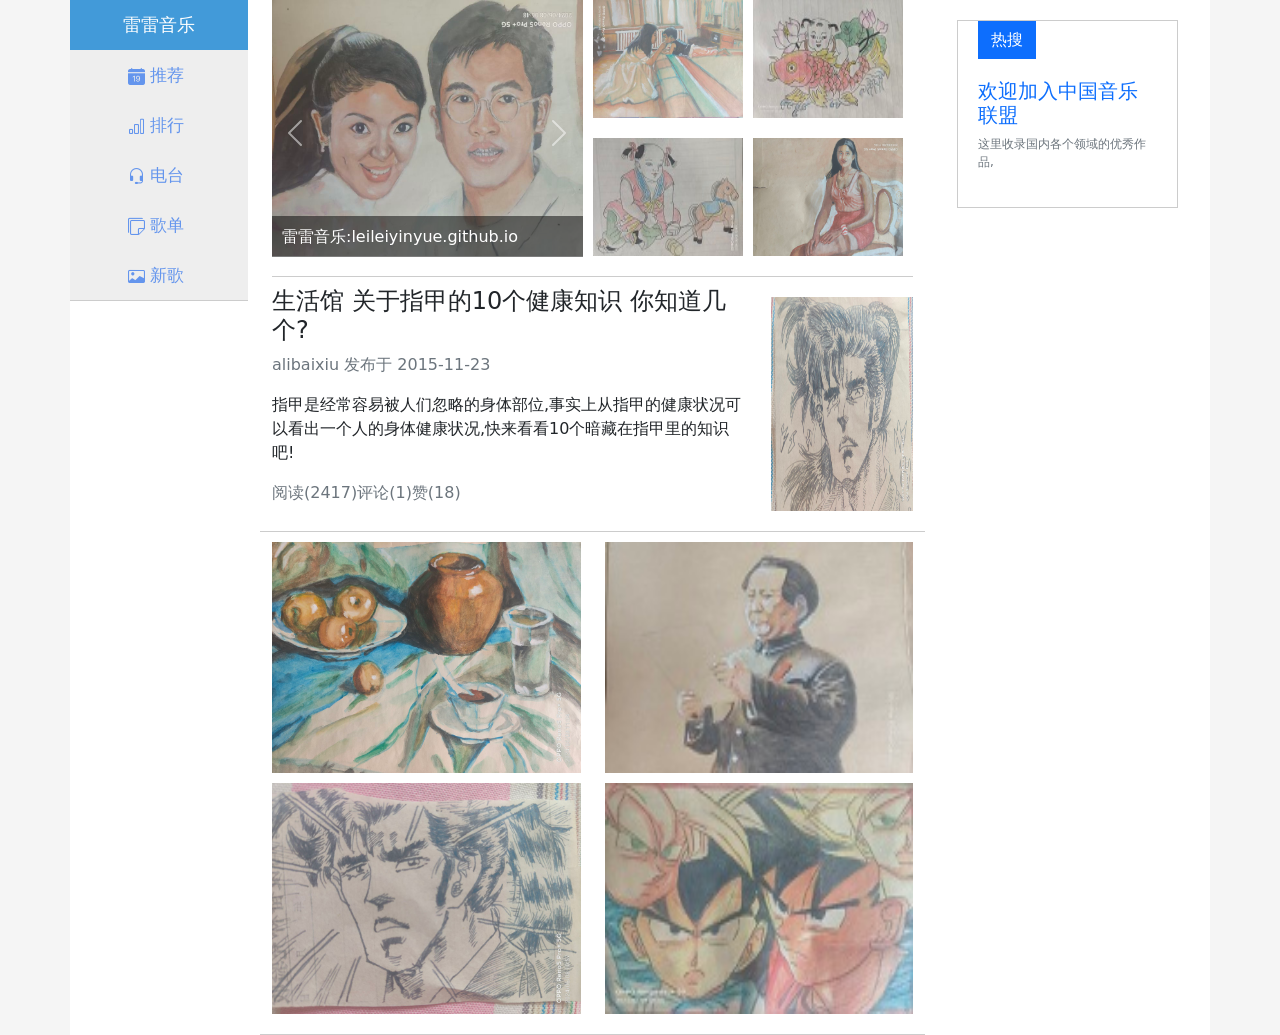
<file: index.html>
<!DOCTYPE html>
<html lang="en">

<head>
  <meta charset="UTF-8">
  <meta name="viewport" content="width=device-width, initial-scale=1.0">
  <meta http-equiv="X-UA-Compatible" content="ie=edge">
  <title>雷雷音乐</title>
  <link rel="stylesheet" href="bootstrap/css/bootstrap.min.css">
  <link rel="stylesheet" href="https://cdn.jsdelivr.net/npm/bootstrap-icons@1.13.1/font/bootstrap-icons.min.css">
  <link rel="stylesheet" href="css/index.css">
  <script charset="UTF-8" id="LA_COLLECT" src="//sdk.51.la/js-sdk-pro.min.js"></script>
<script>LA.init({id:"3M02S67VBN4CPnfw",ck:"3M02S67VBN4CPnfw"})</script>
</head>

<body>
  <div class="container">
    <div class="row">
      <header class="col-md-2">
        <div class="logo">
          <a href="#">
            <!-- <img src="images/logo.png" alt="" class="d-sm-none"> -->
            <span class="d-sm-block">雷雷音乐</span>
          </a>
        </div>
        <div class="nav">
          <ul>
            <li><a href="#" class="bi bi-calendar-date-fill"style=" color: cornflowerblue;">推荐</a></li>
            <li><a href="#" class="bi bi-bar-chart"style=" color: cornflowerblue;">排行</a></li>
            <li><a href="#" class="bi bi-headset"style=" color: cornflowerblue;">电台</a></li>
            <li><a href="#" class="bi bi-stickies"style=" color: cornflowerblue;">歌单</a></li>
            <li><a href="#" class="bi bi-card-image"style=" color: cornflowerblue;">新歌</a></li>
          </ul>
        </div>
      </header>
      <article class="col-md-7">
        <!-- 新闻 -->
        <div class="news clearfix">
          <ul>
            <li>
              <a href="#">
                 <div id="carouselExampleAutoplaying" class="carousel slide" data-bs-ride="carousel">
                <div class="carousel-inner">
                  <div class="carousel-item active">
                    <img src="upload/8.jpg"  alt="...">
                  </div>
                  <div class="carousel-item">
                    <img src="upload/21.jpg"  alt="...">
                  </div>
                  <div class="carousel-item">
                    <img src="upload/6.jpg"  alt="...">
                  </div>
                </div>
                <button class="carousel-control-prev" type="button" data-bs-target="#carouselExampleAutoplaying" data-bs-slide="prev">
                  <span class="carousel-control-prev-icon" aria-hidden="true"></span>
                  <span class="visually-hidden">Previous</span>
                </button>
                <button class="carousel-control-next" type="button" data-bs-target="#carouselExampleAutoplaying" data-bs-slide="next">
                  <span class="carousel-control-next-icon" aria-hidden="true"></span>
                  <span class="visually-hidden">Next</span>
                </button>
              </div>


                <p>雷雷音乐:leileiyinyue.github.io</p>
              </a>
            </li>
            <li>
              <a href="#">
                <img src="upload/6.jpg" alt="">
                <!-- <p>奇了 成都一小区护卫长得像马云 市民纷纷求合影</p> -->
              </a>
            </li>
            <li>
              <a href="#">
                <img src="upload/雷雷2.jpg" alt="">
                <!-- <p>奇了 成都一小区护卫长得像马云 市民纷纷求合影</p> -->
              </a>
            </li>
            <li>
              <a href="#">
                <img src="upload/雷雷4.jpg" alt="">
                <!-- <p>奇了 成都一小区护卫长得像马云 市民纷纷求合影</p> -->
              </a>
            </li>
            <li>
              <a href="#">
                <img src="upload/雷雷5.jpg" alt="">
                <!-- <p>奇了 成都一小区护卫长得像马云 市民纷纷求合影</p> -->
              </a>
            </li>
          </ul>
        </div>
        <!-- 发表 -->
        <div class="publish">
          <div class="row">
            <div class="col-sm-9">
              <h4>生活馆 关于指甲的10个健康知识 你知道几个?</h4>
              <p class="text-muted">alibaixiu 发布于 2015-11-23</p>
              <p>指甲是经常容易被人们忽略的身体部位,事实上从指甲的健康状况可以看出一个人的身体健康状况,快来看看10个暗藏在指甲里的知识吧!</p>
              <p class="text-muted">阅读(2417)评论(1)赞(18)</p>
            </div>
            <div class="col-sm-3 pic">
              <img src="upload/风景3.jpg" alt="">
            </div>
          </div>
          <div class="row">
            <div class="col-lg-6 col-md-6 col-sm-6"><a href="拼图页面.html"><img src="upload/风景1.jpg" alt=""></a></div>
            <div class="col-lg-6 col-md-6 col-sm-6"><img src="upload/来.jpg" alt=""></div>
            <div class="col-lg-6 col-md-6 col-sm-6"><img src="upload/风景2.jpg" alt=""></div>
            <div class="col-lg-6 col-md-6 col-sm-6"><img src="upload/雷雷.jpg" alt=""></div>


          </div>
        </div>
      </article>
      <aside class="col-md-3">
        <!-- <a href="#" class="banner">
          <img src="upload/zgboke.jpg" alt="">
        </a> -->
        <a href="#" class="hot">
          <span class="btn btn-primary">热搜</span>
          <h5 class="text-primary">欢迎加入中国音乐联盟</h5>
          <p class="text-muted">这里收录国内各个领域的优秀作品,</p>
        </a>
      </aside>
    </div>
  </div>
</body>
<script src="bootstrap/js/bootstrap.bundle.js"></script>

</html>
</file>
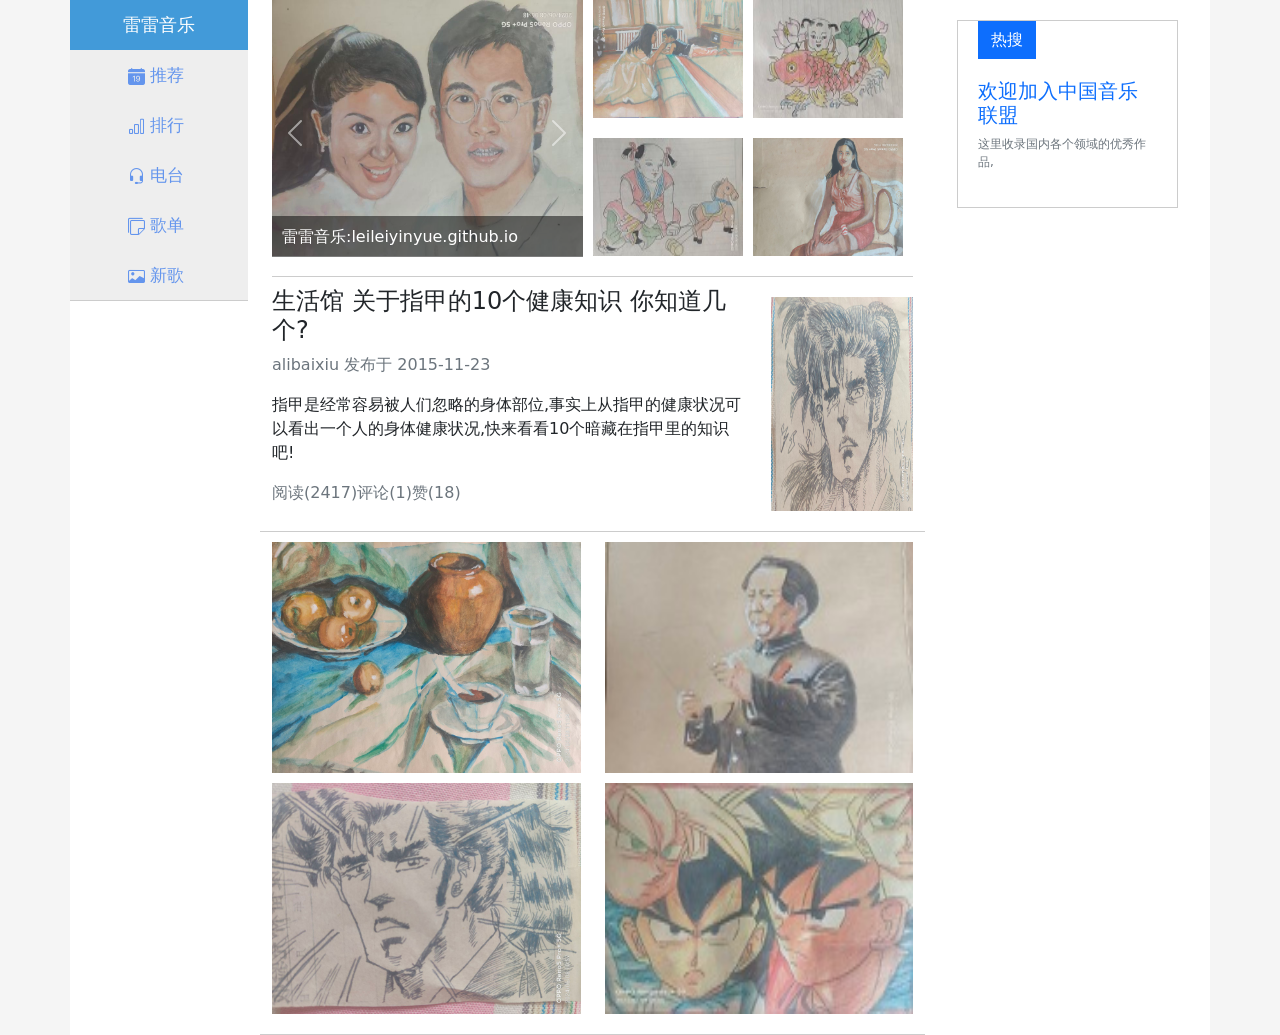
<file: 拼图成功页面1.html>
<!DOCTYPE html>
<html lang="zh-CN">
<head>

<noscript>
<style>
html,body{height:100%;overflow:hidden;margin:0;padding:0;}
.mask-box{
    position:fixed;inset:0;background:#000;color:#fff;
    display:flex;align-items:center;justify-content:center;
    font-size:16px;z-index:999999;
    padding:20px;text-align:center;
}
body>*{display:none !important;visibility:hidden !important;}
</style>
<div class="mask-box">
    页面需要开启JavaScript才能正常使用，请在浏览器设置允许JS后刷新页面
</div>
</noscript>
<meta charset="UTF-8">
<meta name="viewport" content="width=device-width, initial-scale=1.0, maximum-scale=1.0, minimum-scale=1.0, user-scalable=no">

<!-- 禁止缓存三行 -->
<meta http-equiv="Cache-Control" content="no-cache, no-store, must-revalidate">
<meta http-equiv="Pragma" content="no-cache">
<meta http-equiv="Expires" content="0">


<title>音乐播放</title>
<style>
* {
    margin: 0;
    padding: 0;
    box-sizing: border-box;
    font-family: "Alibaba PuHuiTi";
}
body {
    background: #f5f7fa;
    padding-bottom: 130px;
}
.container {
    max-width: 700px;
    margin: 0 auto;
    background: #fff;
    border-radius: 12px;
    padding: 25px;
    box-shadow: 0 2px 15px rgba(0,0,0,0.08);
}
h2 {
    text-align: center;
    color: #222;
    margin-bottom: 25px;
}
.coin-total {
    text-align: center;
    font-size: 18px;
    font-weight: bold;
    color: #ff9800;
    margin: 10px 0;
}
.song-list {
    display: grid;
    gap: 12px;
    margin-bottom: 30px;
}
.song-item {
    padding: 14px 18px;
    background: #f0f4f9;
    border-radius: 8px;
    cursor: pointer;
    transition: all 0.25s;
}
.song-item:hover {
    background: #e2ecf8;
}
.song-item.active {
    background: #2374e1;
    color: #fff;
}

.player-fixed-footer {
    position: fixed;
    bottom: 0;
    left: 0;
    right: 0;
    background: #fff;
    padding: 15px 20px;
    box-shadow: 0 -2px 10px rgba(0,0,0,0.1);
    z-index: 99;
}
.play-control {
    display: flex;
    align-items: center;
    justify-content: center;
    gap: 10px;
    margin-bottom: 10px;
}
.control-btn {
    padding: 10px 16px;
    border: none;
    border-radius: 6px;
    background: #2374e1;
    color: #fff;
    cursor: pointer;
    font-size: 15px;
}
.control-btn:disabled {
    background: #999;
    cursor: not-allowed;
}
audio {
    width: 100%;
}
.tip-text {
    text-align: center;
    color: #666;
    margin: 10px 0;
    font-size: 14px;
}

/* 红包悬浮球（可拖动） */
.circle-progress {
    width: 180px;
    height: 180px;
    position: fixed;
    top: 20px;
    left: 20px;
    user-select: none;
    touch-action: none;
    z-index: 999;
    cursor: pointer;
    transition: opacity 0.3s;
}
@media (max-width: 768px) {
  .circle-progress {
    width: 110px;
    height: 110px;
    top: 15px;
    left: 15px;
  }
}

.circle-bg-dark { fill: #000; stroke: none; }
.circle-bg { fill: none; stroke: #333; stroke-width: 5; }
.circle-bar {
  fill: none;
  stroke: #409eff;
  stroke-width: 5;
  stroke-linecap: round;
  stroke-dasharray: 282.74;
  stroke-dashoffset: 282.74;
}

.red-packet {
  position: absolute;
  top: 50%; left: 50%;
  transform: translate(-50%, -50%);
  width: 160px; height: 160px;
  object-fit: contain;
  pointer-events: none;
}
@media (max-width: 768px) {
  .red-packet { width: 100px; height:100px; }
}

.coin {
  position: absolute;
  top: 50%; left: 50%;
  transform: translate(-50%, -50%);
  font-size: 22px;
  font-weight: bold;
  color: #ff9700;
  opacity: 0;
  pointer-events: none;
  white-space: nowrap;
}
.coin.show { animation: coinFly 4s forwards; }
@keyframes coinFly {
  0% { opacity:1; transform:translate(-50%,-50%); }
  100% { opacity:0; transform:translate(-50%,-140px); }
}
</style>
</head>
<body>

<!-- 红包悬浮球 -->
<div class="circle-progress" id="dragBox">
  <svg width="100%" height="100%" viewBox="0 0 100 100" transform="rotate(-90)">
    <circle class="circle-bg-dark" cx="50" cy="50" r="45"></circle>
    <circle class="circle-bg" cx="50" cy="50" r="45"></circle>
    <circle class="circle-bar" cx="50" cy="50" r="45"></circle>
  </svg>
  <img class="red-packet" src="红包.png" alt="红包">
  <div class="coin" id="coin">+218 金币</div>
</div>
<div style="
        margin: 0 auto 16px auto;
        max-width: 600px;
        padding: 12px 15px;
        border: 2px dashed #e4393c;
        border-radius: 8px;
        background-color: #fff5f5;
        color: #c0392b;
        font-size: 14px;
        line-height: 1.6;
        text-align: center;
    ">
        进度条达到十万金币就不转了, 需要把金币兑换成钱数<br>
        点圆形进度条就可跳转到兑换页面,手机端黑屏无法播放音乐,需要把手机设置成常亮
    </div>

<div class="container">
    <h2>点击歌曲循环播放</h2>
    <p class="tip-text">播放音乐即可领取红包</p>
    <p class="tip-text">暂停则红包停止计时</p>
    <!-- 修改：显示格式和金币页统一，同时保留上限 -->
    <div class="coin-total" id="coinTotal">当前总金币：0 / 每日上限100000</div>
    <div class="song-list" id="songList"></div>
</div>

<div class="player-fixed-footer">
    <div class="play-control">
        <button class="control-btn" id="prevBtn">上一首</button>
        <button class="control-btn" id="playPauseBtn">播放</button>
        <button class="control-btn" id="nextBtn">下一首</button>
    </div>
    <audio id="audioPlayer" controls playsinline webkit-playsinline>
</div>

<script>

// 阻止双指缩放、双击放大
document.addEventListener('touchstart', function(e) {
    // 两根及以上手指直接阻断缩放
    if (e.touches.length > 1) {
        e.preventDefault();
    }
}, { passive: false });

let lastTouchTime = 0;
document.addEventListener('touchend', function(e) {
    const now = Date.now();
    // 300ms内连续点击 = 双击，阻止放大
    if (now - lastTouchTime <= 300) {
        e.preventDefault();
    }
    lastTouchTime = now;
}, { passive: false });
// 页面初始化默认标记为暂停
localStorage.setItem('circleRunning', 'false');

// 验证入口（可保留）
const urlParams = new URLSearchParams(window.location.search);
const key = urlParams.get('key');
const canPlay = !!key && key.length >= 10;

if (!canPlay) {
    alert("请完成验证后进入");
    location.href = "index.html";
}

let songs = [];
let currentIndex = 0;
let isFirstPlay = true;

const songListEl = document.getElementById('songList');
const audioPlayer = document.getElementById('audioPlayer');
const prevBtn = document.getElementById('prevBtn');
const playPauseBtn = document.getElementById('playPauseBtn');
const nextBtn = document.getElementById('nextBtn');
const coinTotal = document.getElementById('coinTotal');
const dragBox = document.getElementById('dragBox');
const circle = document.querySelector('.circle-bar');
const circumference = 2 * Math.PI * 45;

let progress = 0;
let timer = null;

// 音量解锁
document.addEventListener('click', () => {
  audioPlayer.volume = 1;
}, { once: true });

// 金币初始化
if (!localStorage.getItem('userCoin')) localStorage.setItem('userCoin', '0');

// 每日金币上限 & 日期标记
const LIMIT_COIN = 100000;
const today = new Date();
const todayDateStr = `${today.getFullYear()}-${today.getMonth() + 1}-${today.getDate()}`;
// 记录今日是否已达上限
let limitDate = localStorage.getItem('limitDate') || '';

circle.style.strokeDasharray = circumference;
circle.style.strokeDashoffset = circumference;

// 核心判断：是否允许进度条转动/领取金币
function canRunCircle() {
    let coin = parseInt(localStorage.getItem('userCoin') || 0);
    // 跨天：清空上限标记，重置状态
    if (limitDate !== todayDateStr) {
        localStorage.removeItem('limitDate');
        limitDate = '';
    }
    // 金币未满 且 今日未标记上限 → 允许转动
    return coin < LIMIT_COIN;
}

// 同步状态：达上限则停止计时器
function updateCircleStatus() {
    let ok = canRunCircle();
    if (!ok && timer) {
        clearInterval(timer);
        timer = null;
    }
    // 金币达到上限，标记今日已达顶
    let coin = parseInt(localStorage.getItem('userCoin') || 0);
    if (coin >= LIMIT_COIN && limitDate !== todayDateStr) {
        localStorage.setItem('limitDate', todayDateStr);
        limitDate = todayDateStr;
    }
}

// 更新金币显示
function updateCoinDisplay() {
    let coin = parseInt(localStorage.getItem('userCoin') || 0);
    coinTotal.textContent = `当前总金币：${coin} / 每日上限${LIMIT_COIN}`;
    updateCircleStatus();
}
updateCoinDisplay();
setInterval(updateCoinDisplay, 200);
window.addEventListener('storage', updateCoinDisplay);

// 保活：页面切后台/回前台自动续播（黑屏回来也能继续放）
document.addEventListener('visibilitychange', () => {
    if (!document.hidden) {
        // 页面重新可见，如果之前标记为播放状态则自动恢复
        if (localStorage.getItem('circleRunning') === 'true') {
            audioPlayer.play().catch(() => {});
        }
    }
});

// 播放事件
audioPlayer.addEventListener('play', () => {
    // 新增：标记正在播放，金币页开始计时
    localStorage.setItem('circleRunning', 'true');
    if (canRunCircle() && !timer) timer = setInterval(runRotate, 24);//原来是30
});

// 暂停事件
audioPlayer.addEventListener('pause', () => {
    // 新增：标记暂停，金币页停止计时
    localStorage.setItem('circleRunning', 'false');
    clearInterval(timer);
    timer = null;
});

// 歌曲播放完毕自动下一首
audioPlayer.addEventListener('ended', () => {
    clearInterval(timer);
    timer = null;
    currentIndex = (currentIndex + 1) % songs.length;
    play();
});

// 红包转动 + 加金币
function runRotate() {
    if (!canRunCircle()) return;
    progress += 0.06;
    if (progress >= 100) {
        let c = parseInt(localStorage.getItem('userCoin') || 0);
        // 再次校验，防止超上限
        if (c < LIMIT_COIN) {
            localStorage.setItem('userCoin', c + 218);//此处100是转一圈给的金币
            document.getElementById('coin').classList.add('show');
            setTimeout(()=>document.getElementById('coin').classList.remove('show'),4000);
        }
        progress = 0;
    }
    circle.style.strokeDashoffset = circumference - (progress/100)*circumference;
}

// 歌曲列表
function getSongs() {
    return [
        {name:"火火的姑娘", src:"火火的姑娘.mp3"},
        {name:"敖包相恋", src:"敖包相恋.mp3"},
        {name:"好了伤疤忘了疼", src:"好了伤疤忘了疼.mp3"},
        {name:"爱上别人的人", src:"爱上别人的人.mp3"}
    ];
}

function renderSongs() {
    songListEl.innerHTML = '';
    songs = getSongs();
    songs.forEach((s, i) => {
        const d = document.createElement('div');
        d.className = 'song-item';
        d.textContent = s.name;
        d.onclick = () => { currentIndex = i; play(); };
        songListEl.appendChild(d);
    });
    updateActive();
}

function play() {
    if (!songs.length) return;
    audioPlayer.src = songs[currentIndex].src;
    audioPlayer.volume = 1;
    audioPlayer.play().catch(()=>{});
    playPauseBtn.textContent = '暂停';
    isFirstPlay = false;
    updateActive();
}

function updateActive() {
    document.querySelectorAll('.song-item').forEach((it, i) => {
        it.classList.toggle('active', i === currentIndex);
    });
}

playPauseBtn.onclick = () => {
    if (isFirstPlay) { play(); return; }
    audioPlayer.paused ? audioPlayer.play() : audioPlayer.pause();
    playPauseBtn.textContent = audioPlayer.paused ? '播放' : '暂停';
};

prevBtn.onclick = () => {
    currentIndex = (currentIndex - 1 + songs.length) % songs.length;
    play();
};
nextBtn.onclick = () => {
    currentIndex = (currentIndex + 1) % songs.length;
    play();
};

// ===================== 修复后拖拽逻辑核心改动 =====================
let isDrag = false, hasMoved = false;
let startX, startY, boxStartLeft, boxStartTop;
const MOVE_THRESHOLD = 6; // 移动6像素才算拖拽，轻微滑动不判定

dragBox.addEventListener('mousedown', e => {
    isDrag = true;
    hasMoved = false;
    startX = e.clientX;
    startY = e.clientY;
    boxStartLeft = dragBox.offsetLeft;
    boxStartTop = dragBox.offsetTop;
});
// touchstart 删除 e.preventDefault()，不拦截click
dragBox.addEventListener('touchstart', e => {
    const t = e.touches[0];
    isDrag = true;
    hasMoved = false;
    startX = t.clientX;
    startY = t.clientY;
    boxStartLeft = dragBox.offsetLeft;
    boxStartTop = dragBox.offsetTop;
});

document.addEventListener('mousemove', e => {
    if (!isDrag) return;
    const moveX = e.clientX - startX;
    const moveY = e.clientY - startY;
    // 超过阈值才标记为拖动
    if(Math.abs(moveX) > MOVE_THRESHOLD || Math.abs(moveY) > MOVE_THRESHOLD) {
        hasMoved = true;
    }
    let L = boxStartLeft + moveX;
    let T = boxStartTop + moveY;
    const boxW = dragBox.offsetWidth;
    const boxH = dragBox.offsetHeight;
    L = Math.max(-boxW * 0.3, Math.min(L, window.innerWidth - boxW * 0.7));
    T = Math.max(-boxH * 0.3, Math.min(T, window.innerHeight - boxH * 0.7));
    dragBox.style.left = L + 'px';
    dragBox.style.top = T + 'px';
});

document.addEventListener('touchmove', e => {
    if (!isDrag) return;
    const t = e.touches[0];
    const moveX = t.clientX - startX;
    const moveY = t.clientY - startY;
    if(Math.abs(moveX) > MOVE_THRESHOLD || Math.abs(moveY) > MOVE_THRESHOLD) {
        hasMoved = true;
    }
    let L = boxStartLeft + moveX;
    let T = boxStartTop + moveY;
    const boxW = dragBox.offsetWidth;
    const boxH = dragBox.offsetHeight;
    L = Math.max(-boxW * 0.3, Math.min(L, window.innerWidth - boxW * 0.7));
    T = Math.max(-boxH * 0.3, Math.min(T, window.innerHeight - boxH * 0.7));
    dragBox.style.left = L + 'px';
    dragBox.style.top = T + 'px';
});

function endDrag() {
    isDrag = false;
}
document.addEventListener('mouseup', endDrag);
document.addEventListener('touchend', endDrag);
document.addEventListener('touchcancel', endDrag);

// 点击跳转逻辑正常触发
dragBox.addEventListener('click', () => {
    if (!hasMoved) {
        window.open("金币页.html", "_blank");
    }
    hasMoved = false;
});
// ======================================================================

renderSongs();

// ===================== 【新增：黑屏/锁屏后台持续播放 - Media Session API】=====================
// 让系统识别为媒体会话，手机黑屏、锁屏后音乐仍可持续播放不中断
// 锁屏界面会显示歌曲名 + 播放/暂停/上一首/下一首控制按钮
(function setupBackgroundPlay() {
    if (!('mediaSession' in navigator)) return;

    // 更新当前歌曲元数据（锁屏控制中心显示歌名和封面）
    function updateMediaMetadata() {
        var song = songs[currentIndex] || { name: '音乐播放' };
        try {
            navigator.mediaSession.metadata = new MediaMetadata({
                title: song.name || '音乐播放',
                artist: '拼图听音乐',
                album: '后台播放中',
                artwork: [
                    { src: '红包.png', sizes: '512x512', type: 'image/png' }
                ]
            });
        } catch(e) {}
    }

    // 同步播放状态到系统（playing / paused）
    function syncPlaybackState() {
        try {
            navigator.mediaSession.playbackState = audioPlayer.paused ? 'paused' : 'playing';
        } catch(e) {}
    }

    // 注册锁屏/通知栏可控动作，让系统接管媒体控制
    try {
        navigator.mediaSession.setActionHandler('play', function() {
            audioPlayer.play().catch(function(){});
            playPauseBtn.textContent = '暂停';
            syncPlaybackState();
        });
        navigator.mediaSession.setActionHandler('pause', function() {
            audioPlayer.pause();
            playPauseBtn.textContent = '播放';
            syncPlaybackState();
        });
        navigator.mediaSession.setActionHandler('previoustrack', function() {
            currentIndex = (currentIndex - 1 + songs.length) % songs.length;
            play();
        });
        navigator.mediaSession.setActionHandler('nexttrack', function() {
            currentIndex = (currentIndex + 1) % songs.length;
            play();
        });
        navigator.mediaSession.setActionHandler('seekbackward', function() {
            audioPlayer.currentTime = Math.max(0, audioPlayer.currentTime - 10);
        });
        navigator.mediaSession.setActionHandler('seekforward', function() {
            audioPlayer.currentTime = Math.min(audioPlayer.duration || 0, audioPlayer.currentTime + 10);
        });
    } catch(e) {}

    // 每次切歌（src变化）更新锁屏元数据
    audioPlayer.addEventListener('loadstart', updateMediaMetadata);
    // 播放/暂停同步系统状态
    audioPlayer.addEventListener('play', syncPlaybackState);
    audioPlayer.addEventListener('pause', syncPlaybackState);

    updateMediaMetadata();
    syncPlaybackState();
})();
// ======================================================================

// ===================== 【新增：后台保活心跳】=====================
// 兜底机制：如果标记为正在播放但被系统暂停（黑屏中断），自动尝试恢复播放
setInterval(function() {
    if (localStorage.getItem('circleRunning') === 'true' && audioPlayer.paused && !audioPlayer.ended) {
        audioPlayer.play().catch(function(){});
    }
}, 3000);
// ======================================================================

// ===================== 【新增：跨页监听金币页指令】=====================
// 监听 localStorage 变化，接收金币页播放/暂停指令
window.addEventListener('storage', function(e) {
    // 接收暂停指令
    if (e.key === 'audioControlCmd' && e.newValue === 'pause') {
        audioPlayer.pause();
        playPauseBtn.textContent = '播放';
    }
    // 接收播放指令
    if (e.key === 'audioControlCmd' && e.newValue === 'play') {
        audioPlayer.play().catch(()=>{});
        playPauseBtn.textContent = '暂停';
    }
});

// 页面加载清空旧指令，避免残留
window.addEventListener('load', function(){
    localStorage.removeItem('audioControlCmd');
    localStorage.removeItem('audioControlTime');
});
// ======================================================================
// 1. 禁用右键菜单
document.addEventListener('contextmenu', e => e.preventDefault());

// 2. 禁用F12、Ctrl+U、Ctrl+Shift+I/C/J 开发者快捷键
document.addEventListener('keydown', e => {
  const key = e.key.toLowerCase();
  // F12
  if (key === 'f12') e.preventDefault();
  // Ctrl + U 查看源码
  if (e.ctrlKey && key === 'u') e.preventDefault();
  // Ctrl+Shift+I / Ctrl+Shift+J 开发者工具
  if (e.ctrlKey && e.shiftKey && (key === 'i' || key === 'j')) e.preventDefault();
  // Ctrl+S 保存页面
  if (e.ctrlKey && key === 's') e.preventDefault();
});

// 3. 检测打开控制台窗口，弹窗刷新页面（进阶防护）
let devToolsOpen = false;
const checkDevTool = () => {
  const threshold = 160;
  const widthDiff = window.outerWidth - window.innerWidth;
  const heightDiff = window.outerHeight - window.innerHeight;
  if (widthDiff > threshold || heightDiff > threshold) {
    if (!devToolsOpen) {
      devToolsOpen = true;
      alert('禁止打开开发者工具，页面即将刷新');
      window.location.reload();
    }
  } else {
    devToolsOpen = false;
  }
};
setInterval(checkDevTool, 800);

// 4. 禁止拖拽复制文字/图片
document.addEventListener('dragstart', e => e.preventDefault());

</script>
</body>
</html>
</file>
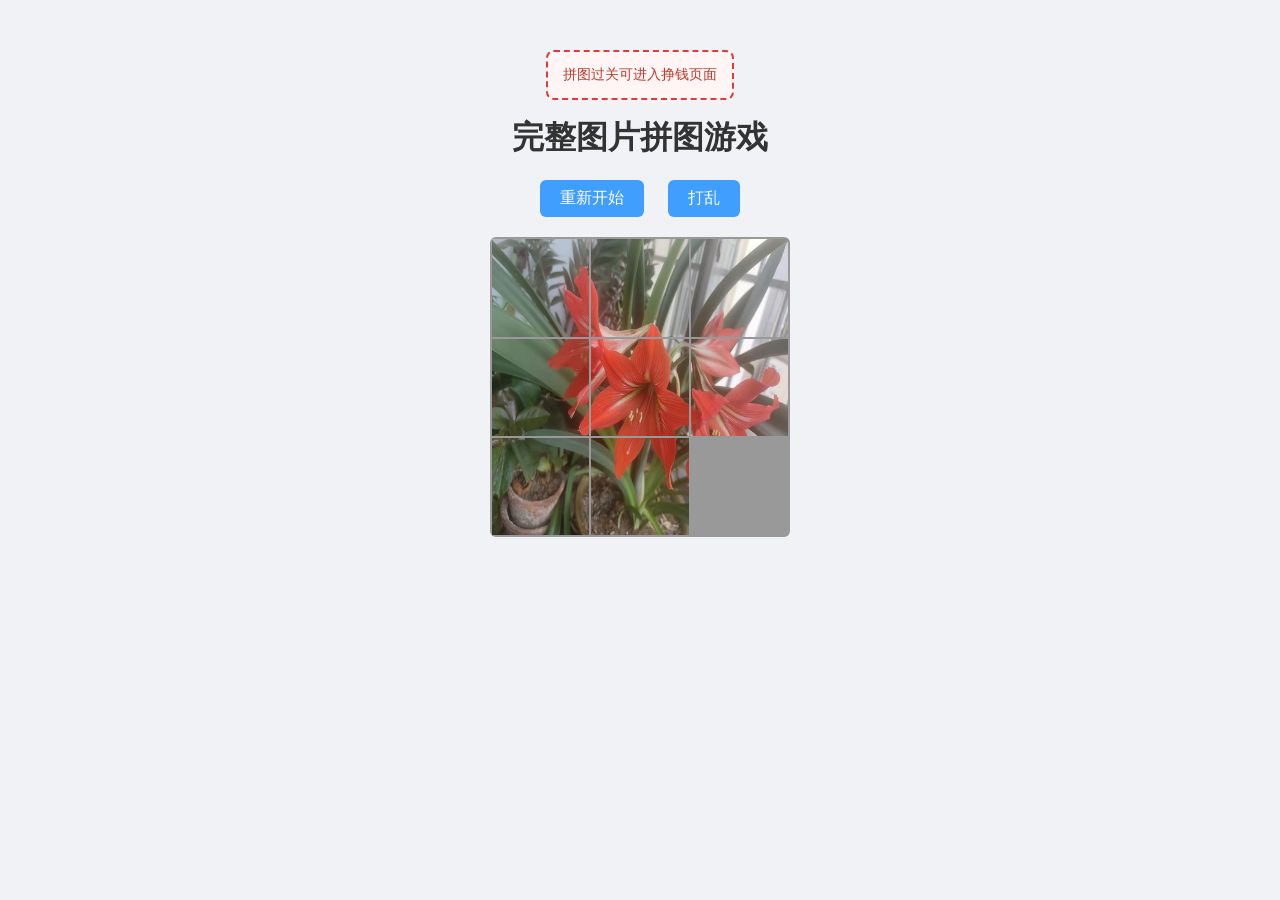
<file: 拼图页面.html>
<!DOCTYPE html>
<html lang="zh-CN">
<head>
    <meta charset="UTF-8">
    <meta name="viewport" content="width=device-width, initial-scale=1.0, maximum-scale=1.0, minimum-scale=1.0, user-scalable=no">
    <title>3×3 完整图片拼图</title>
    <style>
        * {
            margin: 0;
            padding: 0;
            box-sizing: border-box;
            font-family: "Alibaba PuHuiTi";
        }
        body {
            display: flex;
            flex-direction: column;
            align-items: center;
            background-color: #f0f2f5;
            padding-top: 50px;
        }
        h1 {
            color: #333;
            margin-bottom: 20px;
        }
        .btn-box {
            margin-bottom: 20px;
        }
        button {
            padding: 8px 20px;
            font-size: 16px;
            border: none;
            border-radius: 6px;
            background: #409eff;
            color: #fff;
            cursor: pointer;
            margin: 0 10px;
        }
        button:hover {
            background: #66b1ff;
        }
        .puzzle-box {
            width: 300px;
            height: 300px;
            display: grid;
            grid-template-columns: repeat(3, 1fr);
            grid-template-rows: repeat(3, 1fr);
            gap: 2px;
            background: #999;
            padding: 2px;
            border-radius: 6px;
        }
        .item {
            cursor: pointer;
            overflow: hidden;
            background-image: url("拼图.jpg");
            background-size: 300px 300px;
            background-repeat: no-repeat;
            -webkit-tap-highlight-color: transparent;
        }
        .empty {
            background: #999 !important;
            cursor: default;
            background-image: none !important;
        }
        #tip {
            margin-top: 20px;
            font-size: 18px;
            color: #09c;
        }
    </style>
</head>
<body>
    <!-- 购买提示条 -->
    <div style="
        margin: 0 auto 16px auto;
        max-width: 600px;
        padding: 12px 15px;
        border: 2px dashed #e4393c;
        border-radius: 8px;
        background-color: #fff5f5;
        color: #c0392b;
        font-size: 14px;
        line-height: 1.6;
        text-align: center;
    ">
        <p>拼图过关可进入挣钱页面</p>
    </div>
    <h1>完整图片拼图游戏</h1>
    <div class="btn-box">
        <button id="reset">重新开始</button>
        <button id="shuffle">打乱</button>
    </div>
    <div class="puzzle-box" id="puzzle"></div>
    <div id="tip"></div>

<script>
    const puzzleDom = document.getElementById('puzzle');
    const tipDom = document.getElementById('tip');
    const resetBtn = document.getElementById('reset');
    const shuffleBtn = document.getElementById('shuffle');

    // ========== 新增禁止缩放代码 ==========
(function lockScale() {
    let lastTouchEnd = 0;
    // 禁止双击放大
    document.addEventListener('touchend', function (e) {
        const now = Date.now();
        if (now - lastTouchEnd <= 300) {
            e.preventDefault();
        }
        lastTouchEnd = now;
    }, false);
    // 禁止双指触控
    document.addEventListener('touchstart', function (e) {
        if (e.touches.length > 1) {
            e.preventDefault();
        }
    }, { passive: false });
    // 苹果手势缩放
    document.addEventListener('gesturestart', e => e.preventDefault());
})();
// ======================================


    let puzzleArr = [1,2,3,4,5,6,7,8,0];
    const targetArr = [1,2,3,4,5,6,7,8,0];
    const blockSize = 100;
    let isShuffled = false;

    // 生成一次性安全密钥（别人无法伪造）
    function createSecureKey() {
        return Array.from(window.crypto.getRandomValues(new Uint8Array(8)))
            .map(b => b.toString(16).padStart(2, '0'))
            .join('');
    }
    let secureKey = '';

    const items = [];
    for(let i=0;i<9;i++){
        const d = document.createElement('div');
        d.className = 'item';
        d.dataset.index = i;
        puzzleDom.appendChild(d);
        items.push(d);
    }

    function renderPuzzle(){
        puzzleArr.forEach((num, index) => {
            const el = items[index];
            el.className = 'item';
            if (num === 0) {
                el.classList.add('empty');
                return;
            }
            const x = ((num - 1) % 3) * -blockSize;
            const y = Math.floor((num - 1) / 3) * -blockSize;
            el.style.backgroundPosition = `${x}px ${y}px`;
        });
    }

    function moveBlock(e){
        const clickIndex = +e.currentTarget.dataset.index;
        const emptyIndex = puzzleArr.indexOf(0);
        const canMove = [emptyIndex-3, emptyIndex+3, emptyIndex-1, emptyIndex+1];

        if(emptyIndex % 3 === 0 && clickIndex === emptyIndex - 1) return;
        if((emptyIndex + 1) % 3 === 0 && clickIndex === emptyIndex + 1) return;

        if(canMove.includes(clickIndex)){
            [puzzleArr[clickIndex], puzzleArr[emptyIndex]] = [puzzleArr[emptyIndex], puzzleArr[clickIndex]];
            renderPuzzle();
            checkWin();
        }
    }

    // ✅ 安全胜利判断：无法伪造、无法跳过
    function checkWin(){
        if(isShuffled && puzzleArr.join('') === targetArr.join('')){
            tipDom.innerText = '🎉 拼图完成！即将进入音乐页面~';
            
            // 生成安全密钥，只有真正通关才会生成
            secureKey = createSecureKey();
            setTimeout(() => {
                // 跳转到音乐页 + 安全密钥
                location.href = `拼图成功页面1.html?key=${secureKey}`;
            }, 1000);
        }
    }

    function shufflePuzzle(){
        let arr = [...puzzleArr];
        for(let i=arr.length-1;i>0;i--){
            const r = Math.floor(Math.random()*(i+1));
            [arr[i], arr[r]] = [arr[r], arr[i]];
        }
        puzzleArr = arr;
        isShuffled = true;
        secureKey = ''; // 重置密钥
        tipDom.innerText = '';
        renderPuzzle();
    }

    function resetPuzzle(){
        puzzleArr = [...targetArr];
        isShuffled = false;
        secureKey = '';
        tipDom.innerText = '';
        renderPuzzle();
    }

    items.forEach(item => item.addEventListener('click', moveBlock));
    resetBtn.addEventListener('click', resetPuzzle);
    shuffleBtn.addEventListener('click', shufflePuzzle);
    renderPuzzle();
</script>
</body>
</html>
</file>
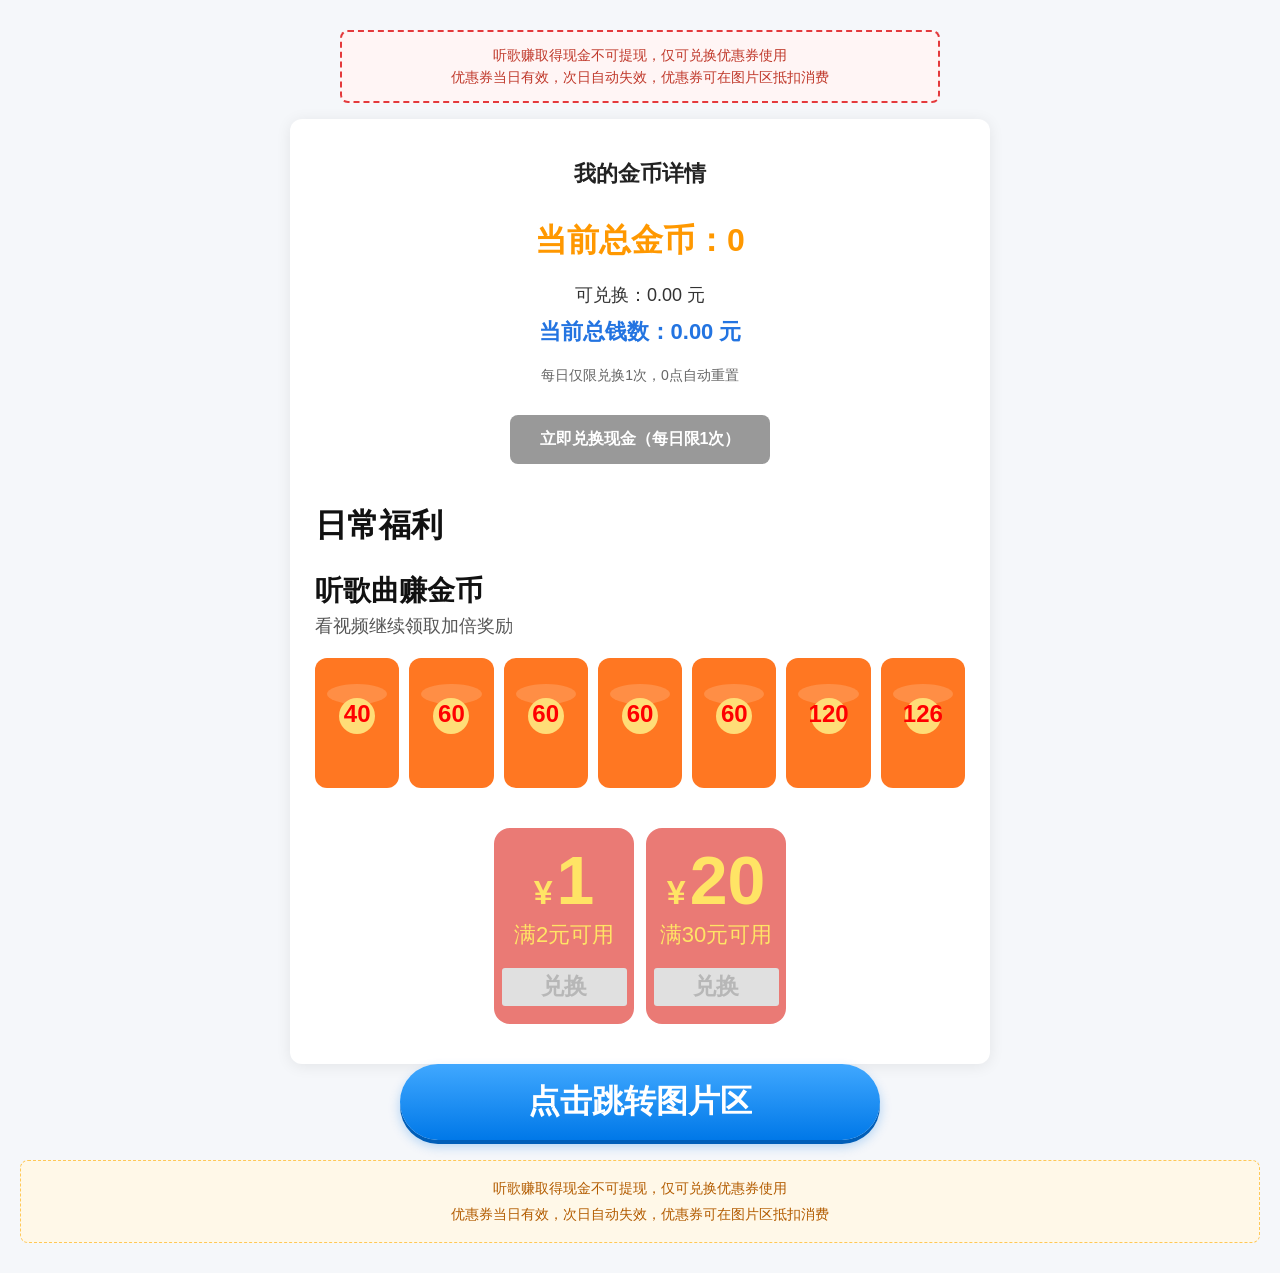
<file: 金币页.html>
<!DOCTYPE html>
<html lang="zh-CN">
<head>
<noscript>
<style>
html,body{height:100%;overflow:hidden;margin:0;padding:0;}
.mask-box{
    position:fixed;inset:0;background:#000;color:#fff;
    display:flex;align-items:center;justify-content:center;
    font-size:16px;z-index:999999;
    padding:20px;text-align:center;
}
body>*{display:none !important;visibility:hidden !important;}
</style>
<div class="mask-box">
    页面需要开启JavaScript才能正常使用，请在浏览器设置允许JS后刷新页面
</div>
</noscript>

<meta charset="UTF-8">
<meta name="viewport" content="width=device-width, initial-scale=1.0, minimum-scale=1.0, maximum-scale=1.0, user-scalable=no, viewport-fit=cover">
<!-- 禁止缓存三行 -->
<meta http-equiv="Cache-Control" content="no-cache, no-store, must-revalidate">
<meta http-equiv="Pragma" content="no-cache">
<meta http-equiv="Expires" content="0">


<title>金币页</title>
<style>
html, body {
  touch-action: manipulation;
  -webkit-text-size-adjust: 100%;
  text-size-adjust: 100%;
  overflow-x: hidden;
}
* {
    margin: 0;
    padding: 0;
    box-sizing: border-box;
    font-family: "Alibaba PuHuiTi", sans-serif;
    -webkit-text-stroke: 0px transparent;
    -webkit-font-smoothing: antialiased;
    -moz-osx-font-smoothing: grayscale;
    text-rendering: optimizeSpeed;
}
body {
    background: #f5f7fa;
    padding: 30px 20px;
}
ul, li {
    list-style: none;
}
button {
    border: none;
    background: none;
    cursor: pointer;
    outline: none;
    -webkit-appearance: none;
}
.container {
    max-width: 700px;
    margin: 0 auto;
    background: #fff;
    border-radius: 12px;
    padding: 40px 25px;
    box-shadow: 0 2px 15px rgba(0,0,0,0.08);
    text-align: center;
}
.container > h2 {
    color: #222;
    margin-bottom: 30px;
    font-size: 22px;
}
.coin-box {
    font-size: 32px;
    font-weight: bold;
    color: #ff9800;
    margin: 20px 0;
}
.money-box {
    font-size: 18px;
    color: #333;
    margin: 10px 0;
}
.total-cash {
    font-size: 22px;
    font-weight: bold;
    color: #2374e1;
    margin: 10px 0 20px;
}
.tip {
    color: #666;
    font-size: 14px;
    margin: 10px 0;
}
.exchange-btn {
    margin-top: 20px;
    padding: 14px 30px;
    background: #2374e1;
    color: #fff;
    border-radius: 8px;
    font-size: 16px;
    font-weight: bold;
}
.exchange-btn:disabled {
    background: #999;
    cursor: not-allowed;
}
.welfare-wrap {
    margin-top: 40px;
    text-align: left;
}
.welfare-wrap .title {
    font-size: 32px;
    font-weight: 700;
    color: #111;
    margin-bottom: 24px;
    text-align: left;
}
.task-row {
    display: flex;
    align-items: center;
    margin-bottom: 20px;
}
.task-left .task-title {
    font-size: 28px;
    font-weight: 700;
    color: #111;
}
.task-left .task-desc {
    font-size: 18px;
    color: #555;
    margin-top: 4px;
}
.drag-wrap {
    width: 100%;
    overflow: hidden;
    position: relative;
}
.drag-list {
    display: flex;
    gap: 10px;
    transition: transform 0.2s ease-out;
}

/* 优惠券样式 */
.coupon-wrap {
    display: flex;
    gap: 12px;
    flex-wrap: nowrap;
    justify-content: center;
    margin-top: 40px;
}
.coupon {
    width: 140px;
    height: 196px;
    background-color: #dd221a;
    border-radius: 16px;
    display: flex;
    flex-direction: column;
    align-items: center;
    justify-content: center;
    font-family: "Microsoft YaHei", "SimHei", sans-serif;
    padding: 0 10px;
    flex-shrink: 0;
}
.coupon .price {
    display: flex;
    align-items: baseline;
    color: #ffd300;
    font-weight: bold;
    line-height: 1;
}
.coupon .price .symbol {
    font-size: 34px;
    margin-right: 4px;
}
.coupon .price .num {
    font-size: 68px;
}
.coupon .condition {
    font-size: 22px;
    color: #ffd300;
    margin-top: 6px;
    font-weight: 500;
}
.coupon .exchange-btn {
    width: 125px;
    height: 38px;
    background-color: #ffd300;
    color: #000;
    border: none;
    border-radius: 3px;
    font-size: 23px;
    font-weight: bold;
    margin-top: 18px;
    cursor: pointer;
    display: flex;
    align-items: center;
    justify-content: center;
}

.red-packet {
    width: 92px;
    height: 130px;
    background: #ff7722;
    border-radius: 12px;
    position: relative;
    flex-shrink: 0;
    overflow: hidden;
    transition: all 0.5s ease;
    cursor: pointer;
}
.red-packet.pending {
    background: linear-gradient(to bottom, #fff1e6 50%, #ff7722 50%);
}
.red-packet.received {
    background: linear-gradient(to bottom, #fff1e6 60%, #ffc8a8 60%);
    opacity: 0.6;
    pointer-events: none;
}
.red-packet.received::after {
    content: "已领取";
    position: absolute;
    bottom: 15px;
    left: 0;
    right: 0;
    text-align: center;
    color: #fff;
    font-size: 22px;
    font-weight: bold;
}
.red-packet::before {
    content: "";
    position: absolute;
    top: 26px;
    left: 12px;
    right: 12px;
    height: 20px;
    background: #ff9955;
    border-radius: 50%;
    opacity: 0.7;
}
.red-packet.pending::before,
.red-packet.received::before {
    display: none;
}
.coin-icon {
    width: 36px;
    height: 36px;
    background: #ffdd77;
    border-radius: 50%;
    position: absolute;
    top: 40px;
    left: 50%;
    transform: translateX(-50%);
}
.red-packet.pending .coin-icon {
    background: #ffc142;
    box-shadow: 0 0 8px rgba(255, 193, 66, 0.6);
}
.packet-num {
    position: absolute;
    bottom: 60px;
    left: 0;
    right: 0;
    text-align: center;
    color: red;
    font-size: 24px;
    font-weight: bold;
}
.red-packet.pending .packet-num {
    color: #ff7722;
    top: 15px;
    bottom: auto;
    font-size: 32px;
}
.pending-text {
    display: none;
    position: absolute;
    bottom: 15px;
    left: 0;
    right: 0;
    text-align: center;
    color: #fff;
    font-size: 26px;
    font-weight: bold;
}
.red-packet.pending .pending-text {
    display: block;
}
.modal-overlay {
    position: fixed;
    top: 0;
    left: 0;
    right: 0;
    bottom: 0;
    background: rgba(0,0,0,0.6);
    display: none;
    align-items: center;
    justify-content: center;
    z-index: 9999;
}
.modal-overlay.show {
    display: flex;
}
.modal-card {
    width: 280px;
    background: #fff;
    border-radius: 20px;
    padding: 30px 20px;
    text-align: center;
}
.modal-icon {
    width: 70px;
    height: 70px;
    background: #ffb03a;
    border-radius: 50%;
    margin: 0 auto 16px;
}
.modal-title {
    font-size: 18px;
    color: #333;
    margin-bottom: 12px;
}
.modal-gold {
    font-size: 46px;
    font-weight: bold;
    color: #ff7722;
    margin-bottom: 20px;
}
.modal-btn {
    width: 100%;
    padding: 14px;
    border-radius: 30px;
    background: #ff7722;
    color: #fff;
    font-size: 16px;
    font-weight: bold;
    margin-bottom: 12px;
    text-shadow: none;
}
.modal-close {
    font-size: 14px;
    color: #999;
    padding: 10px;
    width: 100%;
    text-shadow: none;
}
.video-modal {
    position: fixed;
    top: 0;
    left: 0;
    width: 100%;
    height: 100%;
    background: #000;
    z-index: 10000;
    display: none;
    flex-direction: column;
}
.video-modal.show {
    display: flex;
}
.top-bar {
    position: fixed;
    top: 0;
    left: 0;
    right: 0;
    height: 60px;
    display: flex;
    align-items: center;
    justify-content: space-between;
    padding: 0 10px;
    background: linear-gradient(to bottom, rgba(0,0,0,0.7), transparent);
    z-index: 10;
}
.tag {
    background: rgba(255,255,255,0.2);
    padding: 6px 12px;
    border-radius: 16px;
    font-size: 14px;
    color: #fff;
    cursor: pointer;
    text-shadow: none;
}
.close-btn {
    background: rgba(255,255,255,0.2);
    padding: 6px 12px;
    border-radius: 16px;
    font-size: 14px;
    color: #fff;
    cursor: pointer;
    text-shadow: none;
}
.audio-tag {
    cursor: pointer;
}
.video-container {
    width: 100vw;
    height: 100vh;
    position: relative;
    overflow: hidden;
    flex: 1;
    z-index: 1;
}
.video-container video {
    width: 100%;
    height: 100%;
    object-fit: cover;
}
.text-overlay {
    position: absolute;
    top: 50%;
    left: 50%;
    transform: translate(-50%, -50%);
    text-align: center;
    width: 95%;
    z-index: 2;
}
.text-overlay .title {
    font-size: 28px;
    font-weight: bold;
    background: linear-gradient(to bottom, #fff, #ffcc00);
    -webkit-background-clip: text;
    color: transparent;
    margin-bottom: 15px;
}
.coin-line {
    font-size: 22px;
    font-weight: bold;
    color: #ffcc00;
    margin: 8px 0;
}
.desc-line {
    font-size: 24px;
    font-weight: bold;
    color: #ff4444;
    margin: 10px 0;
}
.right-text {
    position: absolute;
    top: 15%;
    right: 8px;
    font-size: 10px;
    line-height: 1.4;
    color: #fff;
    writing-mode: vertical-rl;
    text-orientation: mixed;
    z-index: 2;
}
.bottom-bar {
    position: fixed;
    bottom: 0;
    left: 0;
    right: 0;
    background: #fff;
    padding: 10px 15px;
    display: flex;
    align-items: center;
    justify-content: space-between;
    z-index: 9999;
    pointer-events: auto !important;
}
.app-info {
    display: flex;
    align-items: center;
    gap: 10px;
}
.app-icon {
    width: 60px;
    height: 60px;
    border-radius: 12px;
    background: linear-gradient(to bottom, #ff7722, #ff4444);
    display: flex;
    align-items: center;
    justify-content: center;
    color: #fff;
    font-size: 20px;
    font-weight: bold;
}
.app-name {
    color: #000;
    font-size: 18px;
    font-weight: bold;
}
.app-desc {
    color: #666;
    font-size: 14px;
    margin-top: 2px;
}
.download-btn {
    background: linear-gradient(to right, #ff7722, #ff4444);
    color: #fff;
    padding: 12px 20px;
    border-radius: 25px;
    font-size: 16px;
    font-weight: bold;
    text-shadow: none;
    pointer-events: auto !important;
    z-index: 9999;
}

/* 整张优惠券置灰 + 禁止点击 */
.coupon:has(.exchange-btn:disabled) {
    opacity: 0.6;
    pointer-events: none;
}
/* 按钮单独置灰 */
.coupon .exchange-btn:disabled {
    background-color: #ccc;
    color: #888;
    cursor: not-allowed;
}

/* 优惠券下方提示文案样式 */
.coupon-tips {
    margin-top: 20px;
    padding: 12px 15px;
    background: #fff8e8;
    border-radius: 8px;
    border: 1px dashed #ffc857;
    font-size: 14px;
    color: #b35c00;
    line-height: 1.6;
    text-align: center;
}
.coupon-tips p {
    margin: 4px 0;
}

  .btn-wrap {
            max-width: 480px;
            margin: 0 auto;
        }
        .buy-btn {
            width: 100%;
            display: block;
            padding: 16px 0;
            border-radius: 999px;
            background: linear-gradient(180deg, #40a8ff 0%, #0078e8 100%);
            border: none;
            font-size: 32px;
            font-weight: bold;
            color: #fff;
            text-align: center;
            box-shadow: 0 4px 0 #005eb8, 0 6px 12px rgba(0,120,232,0.3);
            cursor: pointer;
            transition: all 0.1s ease;
        }
        .buy-btn:active {
            transform: translateY(2px);
            box-shadow: 0 2px 0 #005eb8, 0 3px 6px rgba(0,120,232,0.3);
        }
        a {
  text-decoration: none;
}
       /* ===== 粘贴在这里 ===== */
  @media (min-width:768px){
  .drag-wrap{
    overflow-x: visible;
  }
  .drag-list{
    flex-wrap: nowrap;
    width: 100%;
    justify-content: center;
  }
  .red-packet{
    flex-shrink: 1;
  }
}

</style>
</head>
<body>

<!-- 购买提示条 -->
    <div style="
        margin: 0 auto 16px auto;
        max-width: 600px;
        padding: 12px 15px;
        border: 2px dashed #e4393c;
        border-radius: 8px;
        background-color: #fff5f5;
        color: #c0392b;
        font-size: 14px;
        line-height: 1.6;
        text-align: center;
    ">
        <p>听歌赚取得现金不可提现，仅可兑换优惠券使用</p>
    <p>优惠券当日有效，次日自动失效，优惠券可在图片区抵扣消费</p>
    </div>
<div class="container">
    <h2>我的金币详情</h2>
    <div class="coin-box" id="coinText">加载中...</div>
    <div class="money-box" id="moneyText">可兑换：0 元</div>
    <div class="total-cash" id="totalCash">当前总钱数：0 元</div>
    <div class="tip" id="dayTip">每日仅限兑换1次，0点自动重置</div>
    <button class="exchange-btn" id="exchangeBtn">立即兑换现金（每日限1次）</button>

    <div class="welfare-wrap">
        <div class="title">日常福利</div>
        <div class="task-row">
            <div class="task-left">
                <div class="task-title">听歌曲赚金币</div>
                <div class="task-desc">看视频继续领取加倍奖励</div>
            </div>
        </div>
        <div class="drag-wrap">
            <div class="drag-list">
                <div class="red-packet" data-id="p1" data-index="1" data-video="7分钟.mp4">
                    <div class="coin-icon"></div>
                    <div class="packet-num">40</div>
                    <div class="pending-text">待领取</div>
                </div>
                <div class="red-packet" data-id="p2" data-index="2" data-video="7分钟.mp4">
                    <div class="coin-icon"></div>
                    <div class="packet-num">60</div>
                    <div class="pending-text">待领取</div>
                </div>
                <div class="red-packet" data-id="p3" data-index="3" data-video="7分钟.mp4">
                    <div class="coin-icon"></div>
                    <div class="packet-num">60</div>
                    <div class="pending-text">待领取</div>
                </div>
                <div class="red-packet" data-id="p4" data-index="4" data-video="7分钟.mp4">
                    <div class="coin-icon"></div>
                    <div class="packet-num">60</div>
                    <div class="pending-text">待领取</div>
                </div>
                <div class="red-packet" data-id="p5" data-index="5" data-video="7分钟.mp4">
                    <div class="coin-icon"></div>
                    <div class="packet-num">60</div>
                    <div class="pending-text">待领取</div>
                </div>
                <div class="red-packet" data-id="p6" data-index="6" data-video="7分钟.mp4">
                    <div class="coin-icon"></div>
                    <div class="packet-num">120</div>
                    <div class="pending-text">待领取</div>
                </div>
                <div class="red-packet" data-id="p7" data-index="7" data-video="7分钟.mp4">
                    <div class="coin-icon"></div>
                    <div class="packet-num">126</div>
                    <div class="pending-text">待领取</div>
                </div>
            </div>
        </div>

        <div class="coupon-wrap">
            <div class="coupon">
                <div class="price">
                    <span class="symbol">¥</span>
                    <span class="num">1</span>
                </div>
                <div class="condition">满2元可用</div>
                <button class="exchange-btn">兑换</button>
            </div>
            <div class="coupon">
                <div class="price">
                    <span class="symbol">¥</span>
                    <span class="num">20</span>
                </div>
                <div class="condition">满30元可用</div>
                <button class="exchange-btn">兑换</button>
            </div>
        </div>
    </div>
</div>

  <div class="btn-wrap">
        <a href="图片页面.html" target="_blank">
        <button class="buy-btn">点击跳转图片区</button>
        </a>
    </div>
<div class="coupon-tips">
    <p>听歌赚取得现金不可提现，仅可兑换优惠券使用</p>
    <p>优惠券当日有效，次日自动失效，优惠券可在图片区抵扣消费</p>
</div>
  

<div class="modal-overlay" id="modal">
    <div class="modal-card">
        <div class="modal-icon"></div>
        <div class="modal-title">恭喜获得奖励</div>
        <div class="modal-gold" id="goldText">40 金币</div>
        <button class="modal-btn" id="doubleBtn">看视频领取双倍</button>
        <button id="closeBtn" class="modal-close">关闭</button>
    </div>
</div>

<div class="video-modal" id="videoModal">
    <div class="top-bar">
        <div class="top-left">
            <span class="tag">广告</span>
            <span class="tag audio-tag" id="audioBtn">🔊</span>
        </div>
        <div class="top-right">
            <span class="tag" id="countdown">30秒后可领奖励</span>
            <span class="close-btn" id="adCloseBtn">×</span>
        </div>
    </div>
    <div class="video-container">
        <video id="adVideo" autoplay muted playsinline loop>
            <source type="video/mp4">
            您的浏览器不支持HTML5视频
        </video>
        <div class="text-overlay">
            <div class="title">福利全新升级</div>
            <div class="coin-line">10000金币≈1元 1000000金币≈10元</div>
            <div class="desc-line">多次提现 听的越多 领的越多</div>
        </div>
        <div class="right-text">
            素材为广告创意，具体奖励金额以实际活动规则为准，请勿充值转账<br>
            所有奖励需完成指定任务且满一定金额方可提现，具体规则以活动页面为准
        </div>
    </div>
    <div class="bottom-bar">
        <div class="app-info">
            <div class="app-icon">雷雷<br>音乐</div>
            <div>
                <div class="app-name">雷雷音乐</div>
                <div class="app-desc">免费听音乐...</div>
            </div>
        </div>
        <button class="download-btn" id="downloadBtn">立即下载</button>
    </div>
</div>

<script>
const CONFIG = {
    EXCHANGE_RATE: 50000,
    MIN_EXCHANGE: 10000,
    LIMIT_COIN: 10000,
    WATCH_SECONDS: 30
};

const LEVEL_CONFIG = [
    { index: 1, targetMin: 1 },
    { index: 2, targetMin: 4 },
    { index: 3, targetMin: 9 },
    { index: 4, targetMin: 16 },
    { index: 5, targetMin: 25 },
    { index: 6, targetMin: 36 },
    { index: 7, targetMin: 46 }
];

const Storage = {
    getToday(){
        const d = new Date();
        return `${d.getFullYear()}-${d.getMonth()+1}-${d.getDate()}`;
    },
    setPacketState(pid,state){
        let o = JSON.parse(localStorage.getItem('packetState')||'{}');
        o[pid] = state;
        localStorage.setItem('packetState',JSON.stringify(o));
    },
    getPacketState(pid){
        let o = JSON.parse(localStorage.getItem('packetState')||'{}');
        return o[pid]||'';
    },
    getCoin(){
        let v = localStorage.getItem('userCoin');
        let n = parseInt(v);
        return isNaN(n)?0:n;
    },
    setCoin(n){
        localStorage.setItem('userCoin',String(n));
    },
    getTotalCash(){
        let v = localStorage.getItem('totalCash');
        return v?parseFloat(v):0;
    },
    hasExchangedToday(){
        return localStorage.getItem('lastExchangeDate') === this.getToday();
    },
    isCircleRunning(){
        return localStorage.getItem('circleRunning') === 'true';
    },
    coinFullToday(){
        let c = this.getCoin();
        let d = localStorage.getItem("lastHideDate")||"";
        return d === this.getToday() && c >= CONFIG.LIMIT_COIN;
    },
    getTimerPoint(){
        return parseInt(localStorage.getItem('timerCheckPoint') || '0');
    },
    setTimerPoint(ts){
        localStorage.setItem('timerCheckPoint', ts);
    },
    getTotalMin(){
        return parseFloat(localStorage.getItem('totalValidMin') || '0');
    },
    setTotalMin(val){
        localStorage.setItem('totalValidMin', val.toFixed(2));
    }
};
const today = Storage.getToday();

// 统一DOM容器，空值占位，页面加载后赋值
const Dom = {
    coinText: null,
    moneyText: null,
    totalCash: null,
    exchangeBtn: null,
    dayTip: null,
    modal: null,
    closeBtn: null,
    doubleBtn: null,
    goldText: null,
    videoModal: null,
    adVideo: null,
    adSource: null,
    audioBtn: null,
    countdownEl: null,
    adCloseBtn: null,
    downloadBtn: null,
    packets: null,
    dragWrap: null,
    dragList: null,
    coupon1Btn: null,
    coupon20Btn: null
};

(function initReset(){
    let resetFlag = localStorage.getItem('packetResetDay') || '';
    if(resetFlag !== today){
        localStorage.removeItem('packetState');
        localStorage.removeItem('timerCheckPoint');
        localStorage.removeItem('totalValidMin');
        localStorage.setItem('packetResetDay', today);
        Storage.setTimerPoint(Date.now());
    }
})();

// ========== 跨页音频控制标记 ==========
function setAudioCmd(type){
    localStorage.setItem('audioControlCmd', type);
    localStorage.setItem('audioControlTime', Date.now().toString());
}

function doGetRewardAndJump(){
    Dom.adVideo.pause();
    if(videoTimer) clearInterval(videoTimer);
    if(remainTime > 0){
        Dom.videoModal.classList.remove('show');
        setAudioCmd('play');
        return;
    }
    if(currentPacket){
        let double = currentGold * 2;
        Storage.setCoin(Storage.getCoin() + double);
        currentPacket.classList.remove('pending');
        currentPacket.classList.add('received');
        Storage.setPacketState(currentPacket.dataset.id,'received');
        currentPacket = null;
        updateView();
    }
    Dom.videoModal.classList.remove('show');
    setAudioCmd('play');
    window.location.href = "金币页.html";
}

function updateView(){
    // 页面未渲染完成直接跳过，不执行渲染逻辑
    if(!Dom.coinText) return;
    let coin = Storage.getCoin();
    let cash = Storage.getTotalCash();
    Dom.coinText.textContent = `当前总金币：${coin}`;
    Dom.moneyText.textContent = `可兑换：${(coin/CONFIG.EXCHANGE_RATE).toFixed(2)} 元`;
    Dom.totalCash.textContent = `当前总钱数：${cash.toFixed(2)} 元`;
    Dom.exchangeBtn.disabled = coin < CONFIG.MIN_EXCHANGE || Storage.hasExchangedToday();
    Dom.dayTip.textContent = Storage.hasExchangedToday()
        ? "✅ 今日已兑换，明天 0 点后可再次兑换"
        : "每日仅限兑换1次，0点自动重置";

    Dom.packets.forEach(p=>{
        let st = Storage.getPacketState(p.dataset.id);
        p.className = 'red-packet';
        if(st) p.classList.add(st);
    });
    // 更新金额同步刷新优惠券
    initCouponStatus();
}

function calcTotalMinute() {
    const isPlay = Storage.isCircleRunning();
    const checkPoint = Storage.getTimerPoint();
    let total = Storage.getTotalMin();

    if (!isPlay || checkPoint === 0) {
        return total;
    }

    const now = Date.now();
    const addMin = (now - checkPoint) / 1000 / 60;
    total += addMin;
    Storage.setTimerPoint(now);
    Storage.setTotalMin(total);
    return total;
}

function checkPacketLevel() {
    const totalMin = calcTotalMinute();
    const coinFull = Storage.coinFullToday();
    if (coinFull) return;

    LEVEL_CONFIG.forEach(level => {
        Dom.packets.forEach(pkt => {
            const idx = parseInt(pkt.dataset.index);
            const pid = pkt.dataset.id;
            const state = Storage.getPacketState(pid);

            if (state === 'received') return;
            if (idx === level.index && totalMin >= level.targetMin) {
                Storage.setPacketState(pid, 'pending');
            }
        });
    });
    updateView();
}

let lastTick = Date.now();
let hiddenStart = 0;

function loopCheck() {
    const now = Date.now();
    const delta = (now - lastTick) / 1000 / 60;
    lastTick = now;

    if (Storage.isCircleRunning()) {
        let total = Storage.getTotalMin();
        total += delta;
        Storage.setTotalMin(total);
    }

    checkPacketLevel();
    setTimeout(loopCheck, 500);
}

document.addEventListener('visibilitychange', () => {
    if (document.hidden) {
        hiddenStart = Date.now();
    } else {
        if (hiddenStart && Storage.isCircleRunning()) {
            const delta = (Date.now() - hiddenStart) / 1000 / 60;
            let total = Storage.getTotalMin();
            total += delta;
            Storage.setTotalMin(total);
        }
        hiddenStart = 0;
    }
});

function watchPlayStatus() {
    let lastStatus = null;
    setInterval(() => {
        const curr = localStorage.getItem('circleRunning');
        if (curr !== lastStatus) {
            lastStatus = curr;
            if (Storage.isCircleRunning()) {
                Storage.setTimerPoint(Date.now());
            }
        }
    }, 500);
}

let startX = 0, startY = 0, currentX = 0, prevX = 0;
function getMaxTranslate() {
    return -(Dom.dragList.scrollWidth - Dom.dragWrap.clientWidth);
}

// 优惠券状态更新函数
const couponStorageKey = "couponExchangeDay";
const todayStr = Storage.getToday();
function initCouponStatus() {
    // 不存在优惠券按钮直接退出，杜绝报错
    if(!Dom.coupon1Btn || !Dom.coupon20Btn) return;

    let record = JSON.parse(localStorage.getItem(couponStorageKey) || "{}");
    if (record.date !== todayStr) {
        record = { date: todayStr, used: "" };
        localStorage.setItem(couponStorageKey, JSON.stringify(record));
    }

    const totalCash = Number(Storage.getTotalCash());
    if (record.used || totalCash < 1) {
        Dom.coupon1Btn.disabled = true;
    } else {
        Dom.coupon1Btn.disabled = false;
    }
    if (record.used || totalCash < 20) {
        Dom.coupon20Btn.disabled = true;
    } else {
        Dom.coupon20Btn.disabled = false;
    }
}

// 页面全部加载完成后统一绑定DOM与事件
window.addEventListener('load',()=>{
    // 1. 统一赋值所有DOM元素
    Dom.coinText = document.getElementById('coinText');
    Dom.moneyText = document.getElementById('moneyText');
    Dom.totalCash = document.getElementById('totalCash');
    Dom.exchangeBtn = document.getElementById('exchangeBtn');
    Dom.dayTip = document.getElementById('dayTip');
    Dom.modal = document.getElementById('modal');
    Dom.closeBtn = document.getElementById('closeBtn');
    Dom.doubleBtn = document.getElementById('doubleBtn');
    Dom.goldText = document.getElementById('goldText');
    Dom.videoModal = document.getElementById('videoModal');
    Dom.adVideo = document.getElementById('adVideo');
    Dom.adSource = document.querySelector('#adVideo source');
    Dom.audioBtn = document.getElementById('audioBtn');
    Dom.countdownEl = document.getElementById('countdown');
    Dom.adCloseBtn = document.getElementById('adCloseBtn');
    Dom.downloadBtn = document.getElementById('downloadBtn');
    Dom.packets = document.querySelectorAll('.red-packet');
    Dom.dragWrap = document.querySelector('.drag-wrap');
    Dom.dragList = document.querySelector('.drag-list');
    // 优惠券按钮仅在页面加载完获取
    const couponBoxList = document.querySelectorAll(".coupon");
    Dom.coupon1Btn = couponBoxList[0].querySelector(".exchange-btn");
    Dom.coupon20Btn = couponBoxList[1].querySelector(".exchange-btn");

    // 2. 滑动事件绑定
    Dom.dragWrap.addEventListener('touchstart', e => {
        startX = e.touches[0].clientX;
        startY = e.touches[0].clientY;
    });
    Dom.dragWrap.addEventListener('touchmove', e => {
        const touch = e.touches[0];
        const moveX = touch.clientX - startX;
        const moveY = touch.clientY - startY;
        if (Math.abs(moveX) > Math.abs(moveY)) {
            e.preventDefault();
            currentX = prevX + moveX;
            Dom.dragList.style.transform = `translateX(${Math.max(getMaxTranslate(), Math.min(0, currentX))}px)`;
        }
    });
    Dom.dragWrap.addEventListener('touchend', () => {
        prevX = currentX;
    });

    // 3. 红包点击事件
    Dom.packets.forEach(packet=>{
        packet.addEventListener('click',function(){
            if(!this.classList.contains('pending') || this.classList.contains('received')) return;
            setAudioCmd('pause');
            currentPacket = this;
            currentGold = parseInt(this.querySelector('.packet-num').textContent);
            Dom.goldText.innerText = `${currentGold} 金币`;
            Dom.modal.classList.add('show');
        });
    });

    // 4. 弹窗按钮
    Dom.closeBtn.addEventListener('click', receiveSingle);
    Dom.doubleBtn.addEventListener('click', openAdPage);
    Dom.adCloseBtn.addEventListener('click', doGetRewardAndJump);
    Dom.countdownEl.addEventListener('click', doGetRewardAndJump);
    Dom.audioBtn.addEventListener('click',()=>{
        Dom.adVideo.muted = !Dom.adVideo.muted;
        Dom.audioBtn.textContent = Dom.adVideo.muted ? "🔇" : "🔊";
    });
    Dom.downloadBtn.addEventListener('click',()=>{
        alert('触发下载/跳转应用商店');
    });

    // 5. 金币兑换按钮
    Dom.exchangeBtn.addEventListener('click', function(){
        const coin = Storage.getCoin();
        if (coin < CONFIG.MIN_EXCHANGE || Storage.hasExchangedToday()) {
            return;
        }
        const exchangeMoney = coin / CONFIG.EXCHANGE_RATE;
        let totalCash = Storage.getTotalCash() + exchangeMoney;
        localStorage.setItem('totalCash', totalCash.toFixed(2));
        Storage.setCoin(0);
        localStorage.setItem('lastExchangeDate', Storage.getToday());
        updateView();
        alert(`兑换成功！\n兑换比例：50000金币 = 1元\n本次兑换 ${exchangeMoney.toFixed(2)} 元`);
    });

    // 6. 优惠券点击事件（页面加载完再绑定，保证按钮存在）
    Dom.coupon1Btn.addEventListener("click", function () {
        let record = JSON.parse(localStorage.getItem(couponStorageKey));
        if (record.used) return;
        let totalCash = Number(Storage.getTotalCash());
        if (totalCash < 1) {
            alert("余额不足，无法兑换1元券");
            return;
        }
        totalCash = Math.max(0, totalCash - 1);
        localStorage.setItem('totalCash', totalCash.toFixed(2));
        record.used = "1";
        localStorage.setItem(couponStorageKey, JSON.stringify(record));
        updateView();
        alert("已扣除 1 元");
    });
    Dom.coupon20Btn.addEventListener("click", function () {
        let record = JSON.parse(localStorage.getItem(couponStorageKey));
        if (record.used) return;
        let totalCash = Number(Storage.getTotalCash());
        if (totalCash < 20) {
            alert("余额不足，无法兑换20元券");
            return;
        }
        totalCash = Math.max(0, totalCash - 20);
        localStorage.setItem('totalCash', totalCash.toFixed(2));
        record.used = "20";
        localStorage.setItem(couponStorageKey, JSON.stringify(record));
        updateView();
        alert("已扣除 20 元");
    });

    // 7. 初始化逻辑
    if(Storage.getTimerPoint() === 0){
        Storage.setTimerPoint(Date.now());
    }
    updateView();
    initCouponStatus();
    watchPlayStatus();
    loopCheck();
});

// 全局变量
let currentPacket = null;
let currentGold = 0;
let remainTime = CONFIG.WATCH_SECONDS;
let videoTimer = null;

function receiveSingle(){
    Dom.modal.classList.remove('show');
    if(!currentPacket) return;
    Storage.setCoin(Storage.getCoin() + currentGold);
    currentPacket.classList.remove('pending');
    currentPacket.classList.add('received');
    Storage.setPacketState(currentPacket.dataset.id,'received');
    currentPacket = null;
    updateView();
    setAudioCmd('play');
}

function openAdPage(e){
    e.preventDefault();
    Dom.modal.classList.remove('show');
    remainTime = CONFIG.WATCH_SECONDS;
    Dom.countdownEl.innerText = `${remainTime}秒后可领奖励`;
    if(currentPacket){
        Dom.adSource.src = currentPacket.dataset.video;
        Dom.adVideo.load();
    }
    Dom.videoModal.classList.add('show');
    Dom.adVideo.play();
    if(videoTimer) clearInterval(videoTimer);
    videoTimer = setInterval(()=>{
        remainTime--;
        Dom.countdownEl.innerText = `${remainTime}秒后可领奖励`;
        if(remainTime <= 0){
            clearInterval(videoTimer);
            Dom.countdownEl.innerText = "奖励可领取";
        }
    },1000);
}

// 全局禁止缩放
document.addEventListener('gesturestart', e => e.preventDefault());
document.addEventListener('gesturechange', e => e.preventDefault());
document.addEventListener('gestureend', e => e.preventDefault());
document.addEventListener('touchstart', e => {
  if (e.touches.length > 1) e.preventDefault();
}, { passive: false });
let lastTouchEnd = 0;
document.addEventListener('touchend', e => {
  const now = Date.now();
  if (now - lastTouchEnd <= 300) e.preventDefault();
  lastTouchEnd = now;
}, { passive: false });
window.visualViewport?.addEventListener('resize', () => {
  if (window.visualViewport.scale !== 1) {
    const vp = document.querySelector('meta[name="viewport"]');
    vp.content = "width=device-width, initial-scale=1.0, minimum-scale=1.0, maximum-scale=1.0, user-scalable=no";
  }
});

// 1. 禁用右键菜单
document.addEventListener('contextmenu', e => e.preventDefault());

// 2. 禁用F12、Ctrl+U、Ctrl+Shift+I/C/J 开发者快捷键
document.addEventListener('keydown', e => {
  const key = e.key.toLowerCase();
  // F12
  if (key === 'f12') e.preventDefault();
  // Ctrl + U 查看源码
  if (e.ctrlKey && key === 'u') e.preventDefault();
  // Ctrl+Shift+I / Ctrl+Shift+J 开发者工具
  if (e.ctrlKey && e.shiftKey && (key === 'i' || key === 'j')) e.preventDefault();
  // Ctrl+S 保存页面
  if (e.ctrlKey && key === 's') e.preventDefault();
});

// 3. 检测打开控制台窗口，弹窗刷新页面（进阶防护）
let devToolsOpen = false;
const checkDevTool = () => {
  const threshold = 160;
  const widthDiff = window.outerWidth - window.innerWidth;
  const heightDiff = window.outerHeight - window.innerHeight;
  if (widthDiff > threshold || heightDiff > threshold) {
    if (!devToolsOpen) {
      devToolsOpen = true;
      alert('禁止打开开发者工具，页面即将刷新');
      window.location.reload();
    }
  } else {
    devToolsOpen = false;
  }
};
setInterval(checkDevTool, 800);

// 4. 禁止拖拽复制文字/图片
document.addEventListener('dragstart', e => e.preventDefault());

// 下面粘贴这段拦截保存代码
// 拦截Ctrl+S保存页面
document.addEventListener('keydown',e=>{
    if(e.ctrlKey && e.key.toLowerCase() === 's') e.preventDefault();
})
</script>
</body>
</html>
</file>
<file: css/index.css>
ul {
  list-style-type: none;
  margin: 0;
  padding: 0;
}

a {
  color: #666;
  text-decoration: none;
}

a:hover {
  text-decoration: none;
}

body {
  background: #f5f5f5;
}

.container {
  background-color: #fff;
}

@media screen and (min-width:1280px) {
  .container {
    width: 1280px;
  }
}

header {
  padding-left: 0 !important;
}

.logo {
  background-color: #429ad9;
}

.logo img {
  display: block;
  /* width: 100%; */
  max-width: 100%;
  margin: 0 auto;
}

.logo span {
  display: block;
  height: 50px;
  line-height: 50px;
  color: #fff;
  font-size: 18px;
  text-align: center;
}

.nav {
  background-color: #eee;
  border-bottom: 1px solid #ccc;
}

.nav a {
  display: block;
  height: 50px;
  line-height: 50px;
  padding-left: 58px;
  font-size: 17px;
}

.nav a:hover {
  background-color: #fff;
  color: #333;
}

.nav a::before {
  vertical-align: middle;
  padding-right: 5px;
}

@media screen and (max-width:991px) {
  .nav li {
    float: left;
    width: 20%;
  }

  article {
    margin-top: 10px;
  }
}

@media screen and (max-width:767px) {
  .nav li a {
    font-size: 10px;
    padding-left: 1px;
    margin-right: 3px;
    margin-left: 13px;
  }

  .news li:nth-child(1) {
    width: 100% !important;

  }

  .news li {
    width: 50% !important;
  }

  /* .publish h4 {
    font-size: 14px;
  } */
}

.news li {
  float: left;
  width: 25%;
  height: 128px;
  padding-right: 10px;
  margin-bottom: 10px;
}

.news li a {
  position: relative;
  display: block;
  width: 100%;
  height: 100%;
  /* background-color: purple; */
}

.news li:nth-child(1) {
  width: 50%;
  height: 266px;
  /* background-color: pink; */
}
.carousel img{
   width: 100%;
  height: 266px !important;
}
.news li:nth-child(1) p {
  line-height: 41px;
  font-size: 16px;
  padding: 0 10px;
}

.news li a img {
  width: 100%;
  height: 100%;
}

.row div img {
  width: 100%;
  height: 100%;
  padding-bottom: 10px;
}

.news li a p {
  position: absolute;
  bottom: 9px;
  left: 0;
  width: 100%;
  height: 41px;
  padding: 5px 10px;
  margin-bottom: 0;
  background: rgba(0, 0, 0, .5);
  font-size: 10px;
  color: #fff;
}

.publish {
  border-top: 1px solid #ccc;
}

.publish .row {
  border-bottom: 1px solid #ccc;
  padding: 10px 0;
}

.pic {
  margin-top: 10px;
}

.pic img {
  width: 100%;
}

.banner img {
  width: 100%;
}

.hot {
  display: block;
  margin: 20px;
  padding: 0 20px 20px;
  border: 1px solid #ccc;
}

.hot span {
  border-radius: 0;
  margin-bottom: 20px;
}

.hot p {
  font-size: 12px;
}
</file>
